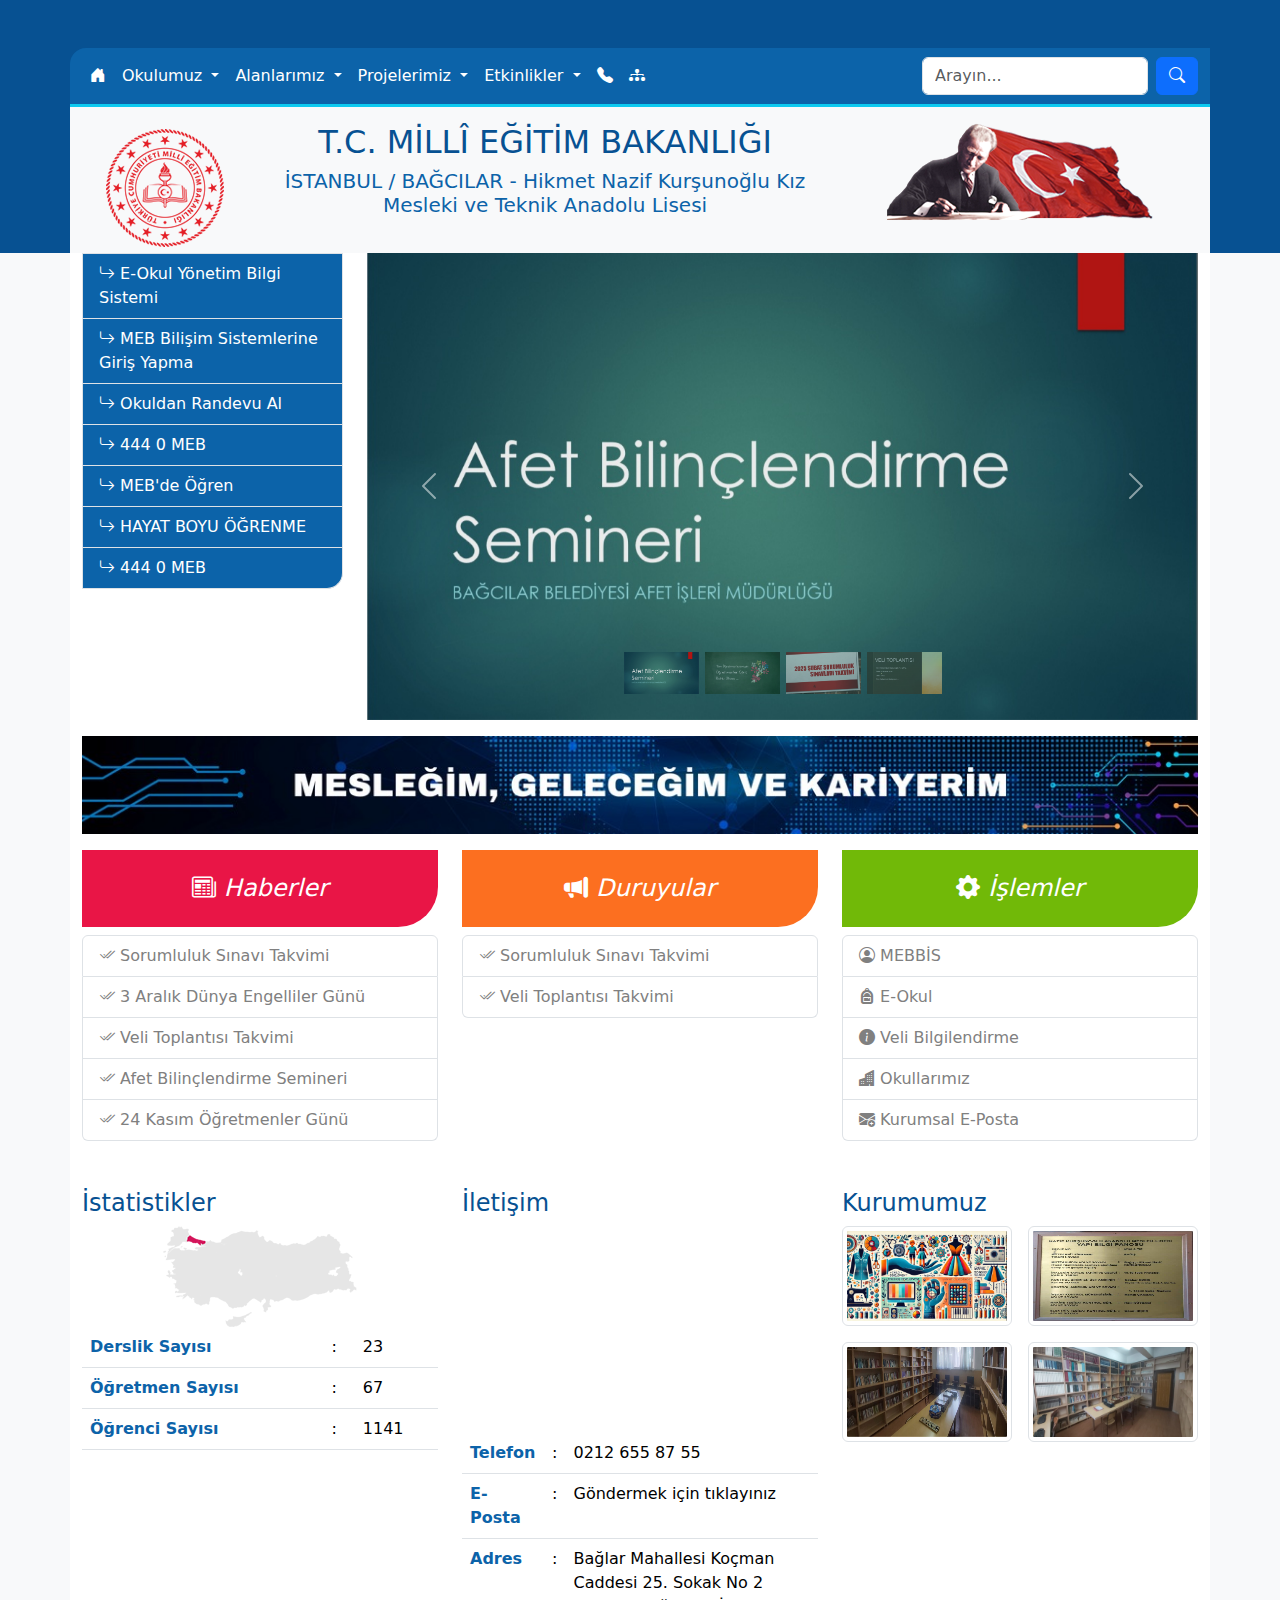
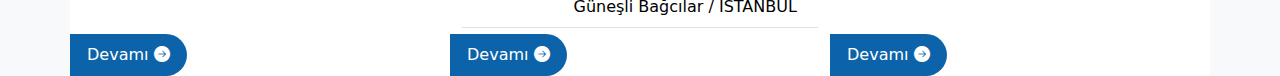
<file: 250305/index.html>
<!DOCTYPE html>
<html lang="tr">
<head>
    <meta charset="UTF-8">
    <meta name="viewport" content="width=device-width, initial-scale=1.0">
    <title>HNK MTAL</title>
    <link href="https://cdn.jsdelivr.net/npm/bootstrap@5.3.3/dist/css/bootstrap.min.css" rel="stylesheet" integrity="sha384-QWTKZyjpPEjISv5WaRU9OFeRpok6YctnYmDr5pNlyT2bRjXh0JMhjY6hW+ALEwIH" crossorigin="anonymous">
    <link rel="stylesheet" href="tasarim.css">
    <link rel="shortcut icon" href="res/meb_logo.png">
    <link rel="stylesheet" href="https://cdn.jsdelivr.net/npm/bootstrap-icons@1.11.3/font/bootstrap-icons.min.css">
</head>
<body class="bg-light">
    <header class="pt-5">
        <div class="container">
            <div class="row">
                <nav  id="main-menu" class="navbar navbar-expand-lg sol-ust-yuvarla border-bottom border-3 border-info">
                    <div class="container-fluid">
                      <button class="navbar-toggler" type="button" data-bs-toggle="collapse" data-bs-target="#maiNav" aria-controls="mainNav" aria-expanded="false" aria-label="Toggle navigation">
                        <span class="navbar-toggler-icon"></span>
                      </button>
                      <div class="collapse navbar-collapse" id="maiNav">
                        <ul class="navbar-nav me-auto mb-2 mb-lg-0">
                          <li class="nav-item">
                            <a class="nav-link active" aria-current="page" href="index.html"><i class="bi bi-house-door-fill"></i></a>
                          </li>
                          <li class="nav-item dropdown">
                            <a class="nav-link dropdown-toggle" href="#" role="button" data-bs-toggle="dropdown" aria-expanded="false">
                              Okulumuz
                            </a>
                            <ul class="dropdown-menu">
                              <li><a class="dropdown-item" href="#">Müdür</a></li>
                              <li><a class="dropdown-item" href="#">Kadromuz</a></li>
                              <li><a class="dropdown-item" href="#">Tarihçe</a></li>
                              <li><a class="dropdown-item" href="#">Okulumuz Hakkında</a></li>
                            </ul>
                          </li>
                          <li class="nav-item dropdown">
                            <a class="nav-link dropdown-toggle" href="#" role="button" data-bs-toggle="dropdown" aria-expanded="false">
                              Alanlarımız
                            </a>
                            <ul class="dropdown-menu">
                              <li><a class="dropdown-item" href="#">Bilişim Teknolojileri</a></li>
                              <li><a class="dropdown-item" href="#">Moda Tasarım</a></li>
                              <li><a class="dropdown-item" href="#">Çocuk Gelişim</a></li>
                              <li><a class="dropdown-item" href="#">Grafik Tasarım</a></li>
                            </ul>
                          </li>
                          <li class="nav-item dropdown">
                            <a class="nav-link dropdown-toggle" href="#" role="button" data-bs-toggle="dropdown" aria-expanded="false">
                              Projelerimiz
                            </a>
                            <ul class="dropdown-menu">
                              <li><a class="dropdown-item" href="#">Erasmus</a></li>
                              <li><a class="dropdown-item" href="#">Etwinning</a></li>
                              <li><a class="dropdown-item" href="#">Çekya Öğretmen Hareketliliği</a></li>
                            </ul>
                          </li>
                          <li class="nav-item dropdown">
                            <a class="nav-link dropdown-toggle" href="#" role="button" data-bs-toggle="dropdown" aria-expanded="false">
                              Etkinlikler
                            </a>
                            <ul class="dropdown-menu">
                              <li><a class="dropdown-item" href="#">Uygulama Anasınıfı</a></li>
                              <li><a class="dropdown-item" href="#">Mevlid</a></li>
                              <li><a class="dropdown-item" href="#">24 Kasım</a></li>
                              <li><a class="dropdown-item" href="#">İstanbul Okuyor</a></li>
                              <li><a class="dropdown-item" href="#">Akıllı İlaç Kullanımı</a></li>
                            </ul>
                          </li>
                          <li class="nav-item">
                                <a href="#" class="nav-link"><i class="bi bi-telephone-fill"></i></a>
                          </li>
                          <li class="nav-item">
                            <a href="#" class="nav-link"><i class="bi bi-diagram-3-fill"></i></a>
                      </li>
                        </ul>
                        <form class="d-flex" role="search">
                          <input class="form-control me-2" type="search" placeholder="Arayın..." aria-label="Search">
                          <button class="btn btn-primary" type="submit"><i class="bi bi-search"></i></button>
                        </form>
                      </div>
                    </div>
                  </nav>
            </div>

            <div class="row bg-light text-center pt-3">
                <div class="col-12 col-md-2">
                    <a href="index.html"><img src="res/meb_logo.png" alt="MEB Logo" class="img-fluid"></a>
                </div>
                <div id="site-baslik" class="col-12 col-md-6">
                    <h2 class="text-uppercase">T.C. Mİllî Eğİtİm BakanlIğI</h2>
                    <h3 class=" fs-5">İSTANBUL / BAĞCILAR - Hikmet Nazif Kurşunoğlu Kız Mesleki ve Teknik Anadolu Lisesi</h3>
                </div>
                <div class="col-12 col-md-4">
                    <img src="res/atabayrak.png" alt="ATATÜRK" class="img-fluid">
                </div>
            </div>
        </div>
    </header>

    

    <main>
      <div class="container bg-white">
        <div class="row">
          <div class="col-12 col-md-3"id="baglanti-liste">
            <ul class="list-group rounded-0 sag-alt-yuvarla"> 
              <li class="list-group-item"><a class="nav-link" href="#"><i class="bi bi-arrow-return-right"></i> E-Okul Yönetim Bilgi Sistemi</a></li>
              <li class="list-group-item"><a class="nav-link" href="#"><i class="bi bi-arrow-return-right"></i> MEB Bilişim Sistemlerine Giriş Yapma</a></li>
              <li class="list-group-item"><a class="nav-link" href="#"><i class="bi bi-arrow-return-right"></i> Okuldan Randevu Al</a></li>
              <li class="list-group-item"><a class="nav-link" href="#"><i class="bi bi-arrow-return-right"></i> 444 0 MEB</a></li>
              <li class="list-group-item"><a class="nav-link" href="#"><i class="bi bi-arrow-return-right"></i> MEB'de Öğren</a></li>
              <li class="list-group-item"><a class="nav-link" href="#"><i class="bi bi-arrow-return-right"></i> HAYAT BOYU ÖĞRENME</a></li>
              <li class="list-group-item"><a class="nav-link" href="#"><i class="bi bi-arrow-return-right"></i> 444 0 MEB</a></li>

            </ul>
            </div>

            <div class="col-12 col-md-9">
            <div id="slider1" class="carousel slide">
              <div id="carouselExampleIndicators" class="carousel slide">
                <div class="carousel-indicators">
                  <button type="button" data-bs-target="#carouselExampleIndicators" data-bs-slide-to="0" class="active" aria-current="true" aria-label="Slayt 1">
                    <img src="res/k_26161726_afet.jpg" class="d-block w-100" alt="veli toplantısı duyuru">
                  </button>
                  <button type="button" data-bs-target="#carouselExampleIndicators" data-bs-slide-to="1" aria-label="Slayt 2">
                    <img src="res/ogretmenler_gunu.jpg" class="d-block w-100" alt="öğretmenler günü">
                  </button>
                  <button type="button" data-bs-target="#carouselExampleIndicators" data-bs-slide-to="2" aria-label="Slayt 3">
                    <img src="res/sorumluluk_duyuru.jpg" class="d-block w-100" alt="sorumluluk sınavı duyuru">
                  </button>
                  <button type="button" data-bs-target="#carouselExampleIndicators" data-bs-slide-to="3" aria-label="Slayt 4">
                    <img src="res/veli_top_duyuru.jpg" class="d-block w-100" alt="veli toplantısı duyuru">
                  </button>
                </div>
              <div class="carousel-inner">
                <div class="carousel-item active">
                  <img src="res/k_26161726_afet.jpg" class="d-block w-100" alt="veli toplantısı duyuru">
                </div>
                <div class="carousel-item">
                  <img src="res/ogretmenler_gunu.jpg" class="d-block w-100" alt="öğretmenler günü">
                </div>
                <div class="carousel-item">
                  <img src="res/sorumluluk_duyuru.jpg" class="d-block w-100" alt="sorumluluk sınavı duyuru">
                </div>
                <div class="carousel-item">
                  <img src="res/veli_top_duyuru.jpg" class="d-block w-100" alt="veli toplantısı duyuru">
                </div>

              </div>
              <button class="carousel-control-prev" type="button" data-bs-target="#slider1" data-bs-slide="prev">
                <span class="carousel-control-prev-icon" aria-hidden="true"></span>
                <span class="visually-hidden">Geri</span>
              </button>
              <button class="carousel-control-next" type="button" data-bs-target="#slider1" data-bs-slide="next">
                <span class="carousel-control-next-icon" aria-hidden="true"></span>
                <span class="visually-hidden">İleri</span>
              </button>
            </div>
          </div>
          </div>
       </div>
       
       <div class="row">
        <f class="col-12 text-center pt-3 pb-3">
          <img src="res/meslegim_hayatim.jpg" alt="mesleğim,geleceğim ve kariyerim" class="img-fluid">
        </f>
       </div>

       <div class="row">
        <div class="col-12 col-md-4">
          <h4 id="baslik-haber"><i class="bi bi-newspaper"></i> Haberler</h4>
          <ul class="list-group" id="list-haber">
            <li class="list-group-item"><a href="#"><i class="bi bi-check2-all"></i> Sorumluluk Sınavı Takvimi</a></li>
            <li class="list-group-item"><a href="#"><i class="bi bi-check2-all"></i> 3 Aralık Dünya Engelliler Günü</a></li>
            <li class="list-group-item"><a href="#"><i class="bi bi-check2-all"></i> Veli Toplantısı Takvimi</a></li>
            <li class="list-group-item"><a href="#"><i class="bi bi-check2-all"></i> Afet Bilinçlendirme Semineri</a></li>
            <li class="list-group-item"><a href="#"><i class="bi bi-check2-all"></i> 24 Kasım Öğretmenler Günü</a></li>
          </ul>
        </div>
        <div class="col-12 col-md-4">
          <h4 id="baslik-duyuru"><i class="bi bi-megaphone-fill"></i> Duruyular</h4>
          <ul class="list-group" id="list-duyuru">
            <li class="list-group-item"><a href="#"><i class="bi bi-check2-all"></i> Sorumluluk Sınavı Takvimi</a></li>
            <li class="list-group-item"><a href="#"><i class="bi bi-check2-all"></i> Veli Toplantısı Takvimi</a></li>
          </ul>
        </div>
        <div class="col-12 col-md-4">
          <h4 id="baslik-islem"><i class="bi bi-gear-fill"></i> İşlemler</h4>
          <ul class="list-group" id="list-islem">
            <li class="list-group-item"><a href="#"><i class="bi bi-person-circle"></i> MEBBİS</a></li>
            <li class="list-group-item"><a href="#"><i class="bi bi-backpack-fill"></i> E-Okul</a></li>
            <li class="list-group-item"><a href="#"><i class="bi bi-info-circle-fill"></i> Veli Bilgilendirme</a></li>
            <li class="list-group-item"><a href="#"><i class="bi bi-buildings-fill"></i> Okullarımız</a></li>
            <li class="list-group-item"><a href="#"><i class="bi bi-envelope-plus-fill"></i> Kurumsal E-Posta</a></li>
          </ul>
        </div>
       </div>


       <div class="row mt-5" id="panel-1">
        <div class="col-12 col-md-4 position-relative">
          <h4>İstatistikler</h4>
          <div class="text-center">
            <img src="res/harita.png" alt="harita" class="image-fluid">
          </div>
          <table class="table">
            <tr>
              <th>Derslik Sayısı</th>
            <td>:</td>
            <td>23</td>
            </tr>
            <tr>
              <th>Öğretmen Sayısı</th>
            <td>:</td>
            <td>67</td>
            </tr>
            <tr>
              <th>Öğrenci Sayısı</th>
            <td>:</td>
            <td>1141</td>
            </tr>
          </table>
          <div class="py-3"></div>
          <div>
            <button class="btn btn-acik-mavi rounded-0 rounded-end-pill py-2 px-3 position-absolute bottom-0 start-0">Devamı <i class="bi bi-arrow-right-circle-fill"></i></button>
          </div>
        </div>
        <div class="col-12 col-md-4 position-relative">
          <h4>İletişim</h4>
          <div class="text-center">
            <iframe src="https://www.google.com/maps/embed?pb=!1m19!1m8!1m3!1d96311.39677352233!2d28.7427996!3d41.0311375!3m2!1i1024!2i768!4f13.1!4m8!3e6!4m0!4m5!1s0x14caa4e4a654838f%3A0xebe75d25b108b26a!2zQmHEn2xhciwgR8O8bmXFn2xpIEthdsWfYcSfxLEgTm86MiBEOjIsIDM0MjA5IEJhxJ9jxLFsYXIvxLBzdGFuYnVs!3m2!1d41.0314258!2d28.8255438!5e0!3m2!1str!2str!4v1741783286317!5m2!1str!2str" width="100%" height="200px" style="border:0;" allowfullscreen="" loading="lazy" referrerpolicy="no-referrer-when-downgrade"></iframe>
          </div>
          <table class="table">
            <tr>
              <th>Telefon</th>
            <td>:</td>
            <td>0212 655 87 55</td>
            </tr>
            <tr>
              <th>E-Posta</th>
            <td>:</td>
            <td>Göndermek için tıklayınız</td>
            </tr>
            <tr>
              <th>Adres</th>
            <td>:</td>
            <td>Bağlar Mahallesi Koçman Caddesi 25. Sokak No 2 Güneşli Bağcılar / İSTANBUL</td>
            </tr>
          </table>
          <div class="py-3"></div>
          <div>
            <button class="btn btn-acik-mavi rounded-0 rounded-end-pill py-2 px-3 position-absolute bottom-0 start-0">Devamı <i class="bi bi-arrow-right-circle-fill"></i></button>
          </div>
        </div>
        <div class="col-12 col-md-4 position-relative">
          <h4>Kurumumuz</h4>
          <div class="row g-3">
            <div class="col-12 col-md-6 position-relative">
              <img src="res/kurumumuz1.jpg" alt="kurum1" class="img-thumbnail kurum-resim">
            </div>
            <div class="col-12 col-md-6">
              <img src="res/kurumumuz2.jpg" alt="kurum2" class="img-thumbnail kurum-resim">
            </div>
            <div class="col-12 col-md-6">
              <img src="res/kurumumuz3.jpg" alt="kurum3" class="img-thumbnail kurum-resim">
            </div>
            <div class="col-12 col-md-6">
              <img src="res/kurumumuz4.jpg" alt="kurum4" class="img-thumbnail kurum-resim">
            </div>
          </div>
          <div class="py-3"></div>
          <div>
            <button class="btn btn-acik-mavi rounded-0 rounded-end-pill py-2 px-3 position-absolute bottom-0 start-0">Devamı <i class="bi bi-arrow-right-circle-fill"></i></button>
          </div>
          
        </div>
       </div>
       
      </div>
    </main>



    <footer></footer>



    <script src="https://cdn.jsdelivr.net/npm/bootstrap@5.3.3/dist/js/bootstrap.bundle.min.js" integrity="sha384-YvpcrYf0tY3lHB60NNkmXc5s9fDVZLESaAA55NDzOxhy9GkcIdslK1eN7N6jIeHz" crossorigin="anonymous"></script>
</body>
</html>
</file>
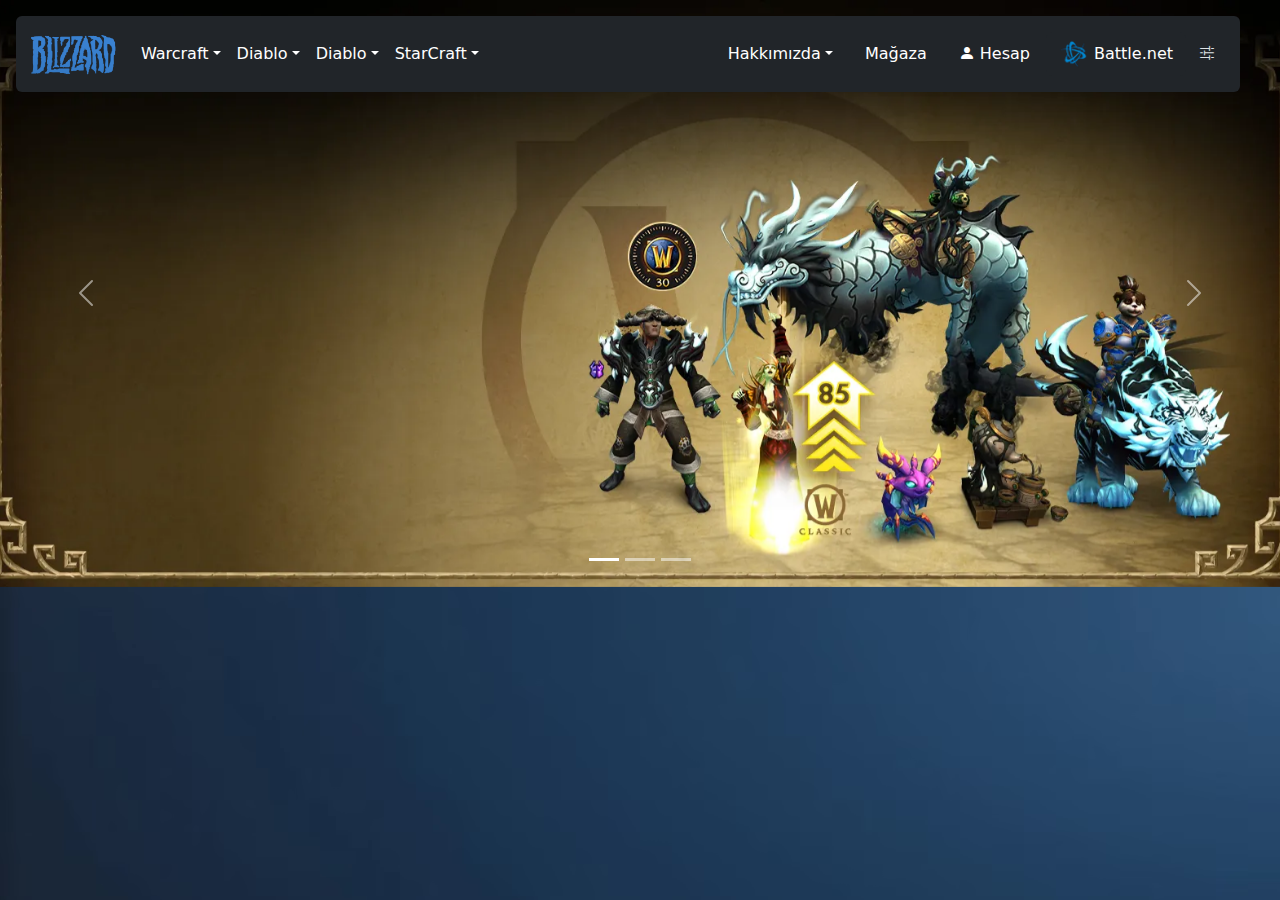
<file: 250319/index.html>
<!DOCTYPE html>
<html lang="tr">
<head>
    <meta charset="UTF-8">
    <meta name="viewport" content="width=device-width, initial-scale=1.0">
    <title>Blizzard - Battle.net</title>
    <link href="https://cdn.jsdelivr.net/npm/bootstrap@5.3.3/dist/css/bootstrap.min.css" rel="stylesheet"
        integrity="sha384-QWTKZyjpPEjISv5WaRU9OFeRpok6YctnYmDr5pNlyT2bRjXh0JMhjY6hW+ALEwIH" crossorigin="anonymous">
    <link rel="stylesheet" href="https://cdn.jsdelivr.net/npm/bootstrap-icons@1.11.3/font/bootstrap-icons.min.css">
    <link rel="stylesheet" href="style.css">
    <link rel="shortcut icon" href="res/battlenet-logo.png">
</head>
<body>
    <!--HEADER-->
    <header>
        <div class="row">
            <div class="col-12 position-fixed z-3">
                <nav class="navbar navbar-expand-lg rounded-2 bg-dark m-3" data-bs-theme="dark">
                    <div class="container-fluid">
                        <a class="navbar-brand" href="index.html"><img height="50px" src="res/blizzard-logo.png" alt="logo"></a>
                        <button class="navbar-toggler" type="button" data-bs-toggle="collapse"data-bs-target="#ana-menu" aria-controls="navbarSupportedContent" aria-expanded="false"aria-label="Toggle navigation">
                            <span class="navbar-toggler-icon"></span>
                        </button>
                        <div class="collapse navbar-collapse" id="ana-menu">
                            <!--Warcraft Menü-->
                            <ul class="navbar-nav me-auto mb-2 mb-lg-0">
                                <li class="nav-item dropdown">
                                    <a class="nav-link dropdown-toggle text-color" href="#" role="button" data-bs-toggle="dropdown" aria-expanded="false">Warcraft</a>
                                    <ul class="dropdown-menu">
                                        <li><a class="dropdown-item" href="#">World of Warcraft</a></li>
                                        <li><a class="dropdown-item" href="#">World of Warcraft: The War Within</a></li>
                                        <li><a class="dropdown-item" href="#">Warcraft I: Remastered</a></li>
                                        <li><a class="dropdown-item" href="#">Warcraft II: Remastered</a></li>
                                    </ul>
                                </li>
                                <!--Diablo Menü-->
                                <li class="nav-item dropdown">
                                    <a class="nav-link dropdown-toggle text-color" href="#" role="button" data-bs-toggle="dropdown" aria-expanded="false">Diablo</a>
                                    <ul class="dropdown-menu">
                                        <li><a class="dropdown-item" href="#">Diablo IV</a></li>
                                        <li><a class="dropdown-item" href="#">Diablo Immortal</a></li>
                                    </ul>
                                </li>
                                <!--Overwatch Menü-->
                                <li class="nav-item dropdown">
                                    <a class="nav-link dropdown-toggle text-color" href="#" role="button" data-bs-toggle="dropdown" aria-expanded="false">Diablo</a>
                                    <ul class="dropdown-menu">
                                        <li><a class="dropdown-item" href="#">Overwatch II</a></li>
                                    </ul>
                                </li>
                                <!--StarCraft Menü-->
                                <li class="nav-item dropdown">
                                    <a class="nav-link dropdown-toggle text-color" href="#" role="button" data-bs-toggle="dropdown" aria-expanded="false">StarCraft</a>
                                    <ul class="dropdown-menu">
                                        <li><a class="dropdown-item" href="#">StarCraft II</a></li>
                                        <li><a class="dropdown-item" href="#">StarCraft: Remastered</a></li>
                                    </ul>
                                </li>
                            </ul>
                            <!--üst sağ menü-->
                            <ul class="nav justify-content-end">
                                <li class="nav-item dropdown">
                                    <a class="nav-link dropdown-toggle text-color" href="#" role="button" data-bs-toggle="dropdown"aria-expanded="false">Hakkımızda</a>
                                    <ul class="dropdown-menu">
                                        <li><a class="dropdown-item" href="#">Blizzard Hakkında</a></li>
                                        <li><a class="dropdown-item" href="#">Haberler</a></li>
                                        <li><a class="dropdown-item" href="#">BlizzCon</a></li>
                                        <li><a class="dropdown-item" href="#">Kariyer</a></li>
                                        <li><a class="dropdown-item" href="#">Ürünler</a></li>
                                    </ul>
                                </li>
                                <li class="nav-item">
                                    <a class="nav-link text-color" href="#">Mağaza</a>
                                </li>
                                <li class="nav-item">
                                    <a class="nav-link text-color" href="#"  data-bs-toggle="modal" data-bs-target="#user-modal"><i class="bi bi-person-fill"></i> Hesap</a>
                                </li>
                            </ul>
                            <!--Battle.net'i İndir-->
                            <button type="button" class="btn btn-dark"  data-bs-toggle="modal" data-bs-target="#game-modal"><img src="res/battlenet-logo.png" width="30px"alt=""> Battle.net</button>
                            <button type="button" class="btn" data-bs-toggle="offcanvas" data-bs-target="#offcanvasPanel"><i class="bi bi-sliders2"></i></button>
                        </div>
                        
                       
                    </div>
                </nav>
            </div>
        </div>
        <div class="row">
            <div class="col-12 p-0">
                <div id="slider" class="carousel slide">
                    <div class="carousel-indicators">
                      <button type="button" data-bs-target="#slider" data-bs-slide-to="0" class="active" aria-current="true" aria-label="Slide 1"></button>
                      <button type="button" data-bs-target="#slider" data-bs-slide-to="1" aria-label="Slide 2"></button>
                      <button type="button" data-bs-target="#slider" data-bs-slide-to="2" aria-label="Slide 3"></button>
                    </div>
                    <div class="carousel-inner">
                      <div class="carousel-item active">
                        <img src="res/slider/WoW_ClassicMOPBundle_Blizzardcom_HeaderDesktop_1600x720 (1).webp" class="d-block w-100" alt="...">
                      </div>
                      <div class="carousel-item">
                        <img src="res/slider/HS_31p6_ITED_MegaBundle_PP_Blizzardcom_Desktop_1600x720_RN01.webp" class="d-block w-100" alt="...">
                      </div>
                      <div class="carousel-item">
                        <img src="res/slider/WAR_SXSW_Thor-Announce_Blizzardcom_Desktop_1600x720_JL01a.webp" class="d-block w-100" alt="...">
                      </div>
                    </div>
                    <button class="carousel-control-prev" type="button" data-bs-target="#slider" data-bs-slide="prev">
                      <span class="carousel-control-prev-icon" aria-hidden="true"></span>
                      <span class="visually-hidden">Previous</span>
                    </button>
                    <button class="carousel-control-next" type="button" data-bs-target="#slider" data-bs-slide="next">
                      <span class="carousel-control-next-icon" aria-hidden="true"></span>
                      <span class="visually-hidden">Next</span>
                    </button>
                  </div>
            </div>
        </div>
    </header>

    <main>
        
    </main>
    
    <footer></footer>

    <!--Battle.net-->
    <div class="modal fade text-color" tabindex="-1" id="game-modal" data-bs-theme="dark">
        <div class="modal-dialog  modal-xl">
          <div class="modal-content">
            <div class="modal-header">
              <h5 class="modal-title">Game Download Center</h5>
              <button type="button" class="btn-close" data-bs-dismiss="modal" aria-label="Close"></button>
            </div>
            <div class="modal-body">
              <div class="container-fluid">
                <div class="row mb-2 align-items-center">
                  <div class="col-md-3">
                    <img src="res/img/blizzard_game_card_background_MOP.jpg" class="img-fluid w-100"  alt="fds">
                  </div>
                  <div class="col-md-6">Lorem ipsum dolor sit amet consectetur adipisicing elit. Distinctio perspiciatis labore, magnam laudantium nihil asperiores totam exercitationem, quas iusto tempora consectetur earum sequi ex similique mollitia cum eius sunt nisi?</div>
                  <div class="col-md-3">
                    <a href="#" class="btn btn-primary">Download</a>
                  </div>
                </div>
                <div class="row mb-2">
                  <div class="col-md-3">
                    <img src="res/card/blizzard_game_card_background_w2r.jpg" class="img-fluid w-100"  alt="fds">
                  </div>
                  <div class="col-md-6">Lorem ipsum dolor sit amet consectetur adipisicing elit. Distinctio perspiciatis labore, magnam laudantium nihil asperiores totam exercitationem, quas iusto tempora consectetur earum sequi ex similique mollitia cum eius sunt nisi?</div>
                  <div class="col-md-3">
                    <a href="#" class="btn btn-primary">Download</a>
                  </div>
                </div>
                <div class="row mb-2">
                  <div class="col-md-3">
                    <img src="res/card/blizzard_game_card_background_w3r_locale.jpg" class="img-fluid w-100"  alt="fds">
                  </div>
                  <div class="col-md-6">Lorem ipsum dolor sit amet consectetur adipisicing elit. Distinctio perspiciatis labore, magnam laudantium nihil asperiores totam exercitationem, quas iusto tempora consectetur earum sequi ex similique mollitia cum eius sunt nisi?</div>
                  <div class="col-md-3">
                    <a href="#" class="btn btn-primary">Download</a>
                  </div>
                </div>
                <div class="row mb-2">
                  <div class="col-md-3">
                    <img src="res/card/blizzard_game_card_background_wr.jpg" class="img-fluid w-100"  alt="fds">
                  </div>
                  <div class="col-md-6">Lorem ipsum dolor sit amet consectetur adipisicing elit. Distinctio perspiciatis labore, magnam laudantium nihil asperiores totam exercitationem, quas iusto tempora consectetur earum sequi ex similique mollitia cum eius sunt nisi?</div>
                  <div class="col-md-3">
                    <a href="#" class="btn btn-primary">Download</a>
                  </div>
                </div>
              </div>
            </div>
            <div class="modal-footer">
              <button type="button" class="btn btn-secondary" data-bs-dismiss="modal">Close</button>
              <button type="button" class="btn btn-success">Save changes</button>
            </div>
          </div>
        </div>
      </div>

    <!--Hesap-->
    <div class="modal fade text-color" tabindex="-1" id="user-modal" data-bs-theme="dark">
        <div class="modal-dialog">
          <div class="modal-content">
            <div class="modal-header">
              <h5 class="modal-title">Sign in</h5>
              <button type="button" class="btn-close" data-bs-dismiss="modal" aria-label="Close"></button>
            </div>
            <div class="modal-body">
                <form>
                    <div class="mb-3">
                      <label for="exampleInputEmail1" class="form-label">E-mail</label>
                      <input type="email" class="form-control" id="exampleInputEmail1" aria-describedby="emailHelp">
                      <div id="emailHelp" class="form-text">We'll never share your email with anyone else.</div>
                    </div>
                    <div class="mb-3">
                      <label for="exampleInputPassword1" class="form-label">Password</label>
                      <input type="password" class="form-control" id="exampleInputPassword1">
                    </div>
                    <div class="mb-3 form-check">
                      <input type="checkbox" class="form-check-input" id="exampleCheck1">
                      <label class="form-check-label" for="exampleCheck1">Remember me</label>
                    </div>
                    <button type="submit" class="btn btn-primary">Submit</button>
                </form>
          </div>
        </div>
      </div>

      <div class="offcanvas offcanvas-start" tabindex="-1" id="offcanvasPanel" aria-labelledby="offcanvasExampleLabel">
        <div class="offcanvas-header">
          <h5 class="offcanvas-title" id="offcanvasExampleLabel">Offcanvas</h5>
          <button type="button" class="btn-close" data-bs-dismiss="offcanvas" aria-label="Close"></button>
        </div>
        <div class="offcanvas-body">
          <div>
            Some text as placeholder. In real life you can have the elements you have chosen. Like, text, images, lists, etc.
          </div>
          <div class="dropdown mt-3">
            <button class="btn btn-secondary dropdown-toggle" type="button" data-bs-toggle="dropdown">
              Dropdown button
            </button>
            <ul class="dropdown-menu">
              <li><a class="dropdown-item" href="#">Action</a></li>
              <li><a class="dropdown-item" href="#">Another action</a></li>
              <li><a class="dropdown-item" href="#">Something else here</a></li>
            </ul>
          </div>
        </div>
      </div>

    <script src="https://cdn.jsdelivr.net/npm/@popperjs/core@2.11.8/dist/umd/popper.min.js"
        integrity="sha384-I7E8VVD/ismYTF4hNIPjVp/Zjvgyol6VFvRkX/vR+Vc4jQkC+hVqc2pM8ODewa9r"
        crossorigin="anonymous"></script>
    <script src="https://cdn.jsdelivr.net/npm/bootstrap@5.3.3/dist/js/bootstrap.min.js"
        integrity="sha384-0pUGZvbkm6XF6gxjEnlmuGrJXVbNuzT9qBBavbLwCsOGabYfZo0T0to5eqruptLy"
        crossorigin="anonymous"></script>
</body>
</html>
</file>
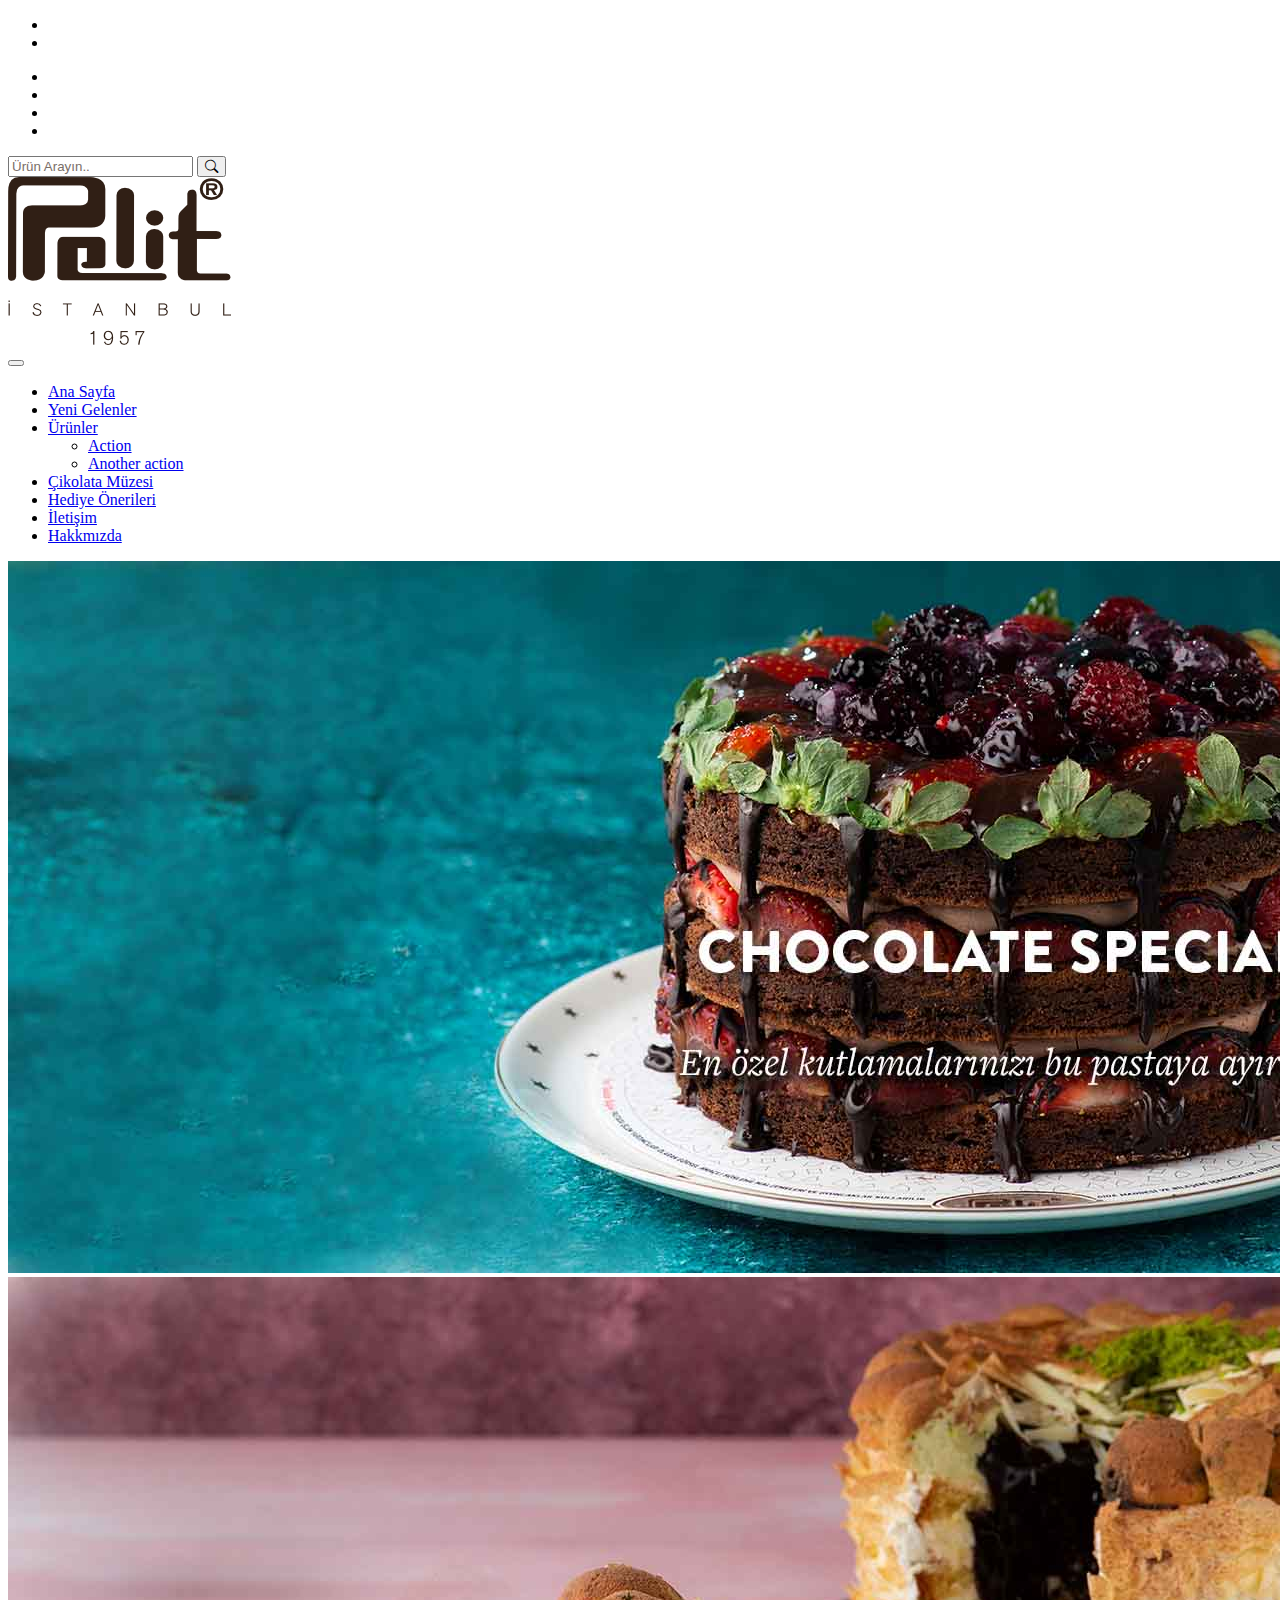
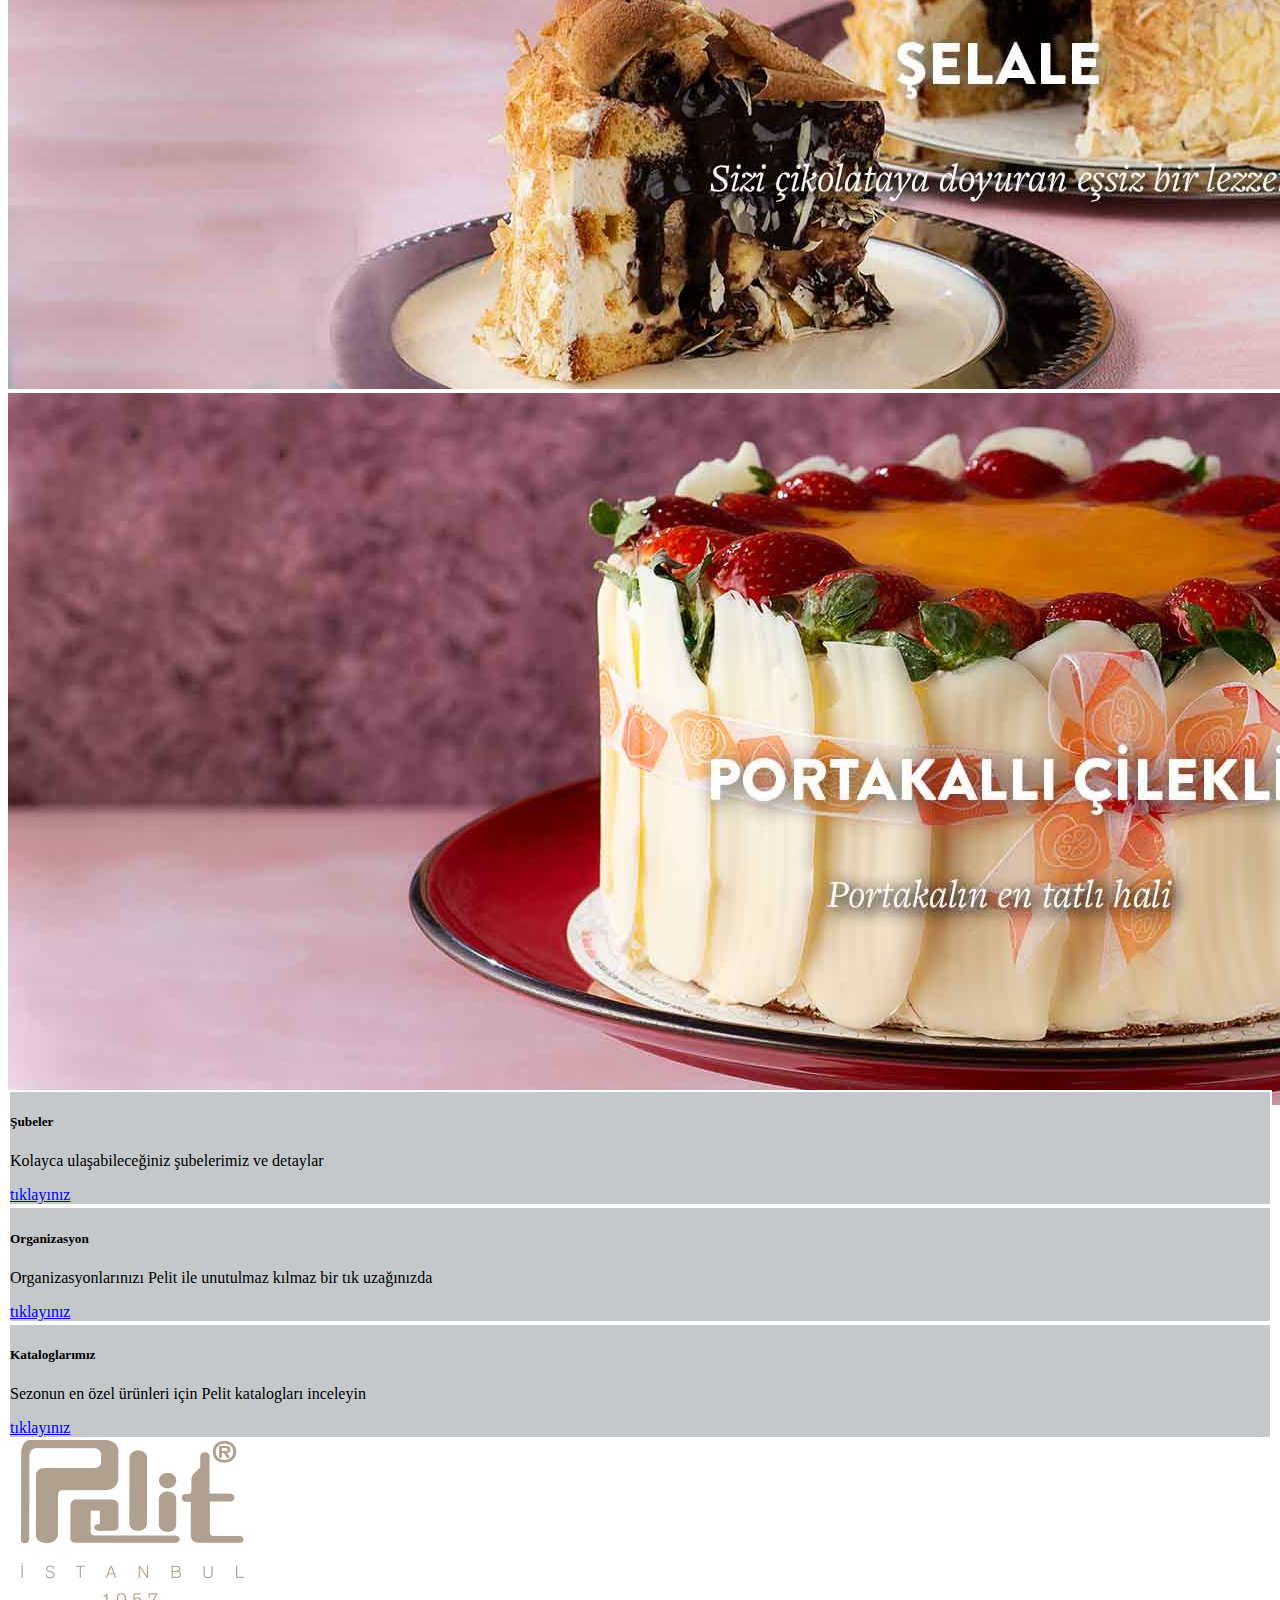
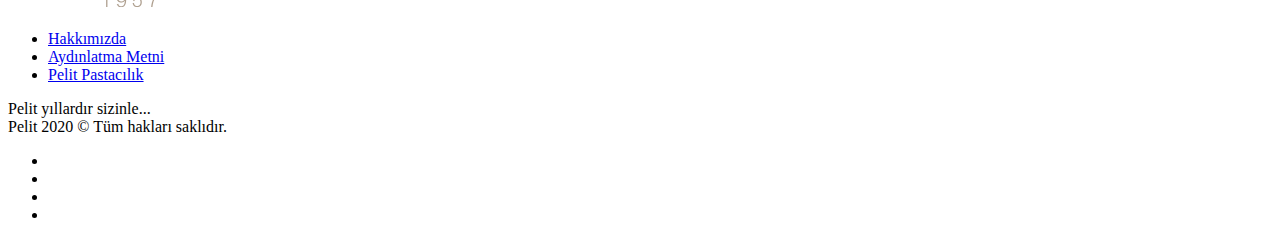
<file: 250409/index.html>
<!doctype html>
<html lang="tr">
  <head>
    <meta charset="utf-8">
    <meta name="viewport" content="width=device-width, initial-scale=1">
    <title>Pelit Pastaneleri</title>
    <link href="https://cdn.jsdelivr.net/npm/bootstrap@5.3.5/dist/css/bootstrap.min.css" rel="stylesheet" integrity="sha384-SgOJa3DmI69IUzQ2PVdRZhwQ+dy64/BUtbMJw1MZ8t5HZApcHrRKUc4W0kG879m7" crossorigin="anonymous">
    <link rel="stylesheet" href="sabitler.css">
    <link rel="stylesheet" href="tasarim.css">
    <link rel="stylesheet" href="https://cdn.jsdelivr.net/npm/bootstrap-icons@1.11.3/font/bootstrap-icons.min.css">
    <link rel="shortcut icon" href="res/pelit-logo-2-min.png">
  </head>
  <body>
    
    <!-- üst kısım -->
     <header>
        <!-- 1.üst satır -->
         <div class="bg-secondary">
          <div class="container">
            <div class="row">
              <!-- dil menü -->
              <div class="col-12 d-flex">
                <ul class="nav" id="language-menu">
                  <li class="nav-item">
                    <a class="nav-link active" aria-current="page" href="#">TR</a>
                  </li>
                  <li class="nav-item">
                    <a class="nav-link" href="#">EN</a>
                  </li>
                </ul>

                <!-- sosyal medya menü -->
                <ul class="nav" id="social-menu">
                  <li class="nav-item">
                    <a class="nav-link" aria-current="page" href="#"><i class="bi bi-facebook"></i></a>
                  </li>
                  <li class="nav-item">
                    <a class="nav-link" href="#"><i class="bi bi-instagram"></i></a>
                  </li>
                  <li class="nav-item">
                    <a class="nav-link" href="#"><i class="bi bi-pinterest"></i></a>
                  </li>
                  <li class="nav-item">
                    <a class="nav-link" href="#"><i class="bi bi-twitter-x"></i></i></a>
                  </li>
                </ul>

                <!-- arama kısmı -->
                <form id="search-menu" class="d-flex ms-auto" role="search">
                  <input class="form-control rounded-0 bg-primary border-0 text-light" type="search" placeholder="Ürün Arayın.." aria-label="search">
                  <button class="btn bg-primary text-light rounded-0" type="submit"><i class="bi bi-search"></i></button>
                </form>
              </div>
            </div>
          </div>
         </div>

         <!-- 2.üst satır -->
         <div>
         <div class="container">
          <div class="row justify-content-center py-3">
            <div class="col-4 col-md-2">
              <a href="index.html"><img src="res/pelit-logo-2.png" alt="logo" class="img-fluid"></a>
            </div>
          </div>
         </div>
        </div>

         <!-- 3.üst satır -->
         <div class="bg-primary">
              <div class="container">
                <div class="row">
                    <div class="col-12">
                      <nav id="main-menu" class="navbar navbar-expand-lg" data-bs-theme="dark">
                        <div class="container-fluid">
                          <button class="navbar-toggler" type="button" data-bs-toggle="collapse" data-bs-target="#navbarSupportedContent"
                            aria-controls="navbarSupportedContent" aria-expanded="false" aria-label="Toggle navigation">
                            <span class="navbar-toggler-icon"></span>
                          </button>
                          <div class="collapse navbar-collapse" id="navbarSupportedContent">
                            <ul class="navbar-nav me-auto mb-2 mb-lg-0">
                              <li class="nav-item">
                                <a class="nav-link active" aria-current="page" href="index.html">Ana Sayfa</a>
                              </li>
                              <li class="nav-item">
                                <a class="nav-link" href="#">Yeni Gelenler</a>
                              </li>
                              <li class="nav-item dropdown">
                                <a class="nav-link dropdown-toggle" href="#" role="button" data-bs-toggle="dropdown" aria-expanded="false">
                                  Ürünler
                                </a>
                                <ul class="dropdown-menu">
                                  <li><a class="dropdown-item" href="#">Action</a></li>
                                  <li><a class="dropdown-item" href="#">Another action</a></li>
                                </ul>
                                <li class="nav-item">
                                  <a href="#" class="nav-link">Çikolata Müzesi</a>
                                </li>
                              </li>
                              <li class="nav-item">
                                <a href="#" class="nav-link">Hediye Önerileri</a>
                              </li>
                              <li class="nav-item">
                                <a href="#" class="nav-link">İletişim</a>
                              </li>
                              <li class="nav-item">
                                <a href="#" class="nav-link">Hakkmızda</a>
                              </li>
                            </ul>
                          </div>
                        </div>
                      </nav>
                    </div>
                </div>
              </div>
         </div>
     </header>

     <!-- orta kısım -->
      <main>
        <!-- 1.orta satır -->
        <div id="pelitSlider" class="carousel slide carousel-fade" data-bs-ride="carousel">
          <div class="carousel-inner">
            <div class="carousel-item active">
              <img src="res/chocolatespecial.jpg" class="d-block w-100" alt="çikolatalı pasta">
            </div>
            <div class="carousel-item">
              <img src="res/selaletr.jpg" class="d-block w-100" alt="şelale pasta">
            </div>
            <div class="carousel-item">
              <img src="res/portakallicileklitr.jpg" class="d-block w-100" alt="meyveli pasta">
            </div>
          </div>
          <button class="carousel-control-prev" type="button" data-bs-target="#pelitSlider" data-bs-slide="prev">
            <span class="carousel-control-prev-icon" aria-hidden="true"></span>
            <span class="visually-hidden">Geri</span>
          </button>
          <button class="carousel-control-next" type="button" data-bs-target="#pelitSlider" data-bs-slide="next">
            <span class="carousel-control-next-icon" aria-hidden="true"></span>
            <span class="visually-hidd en">İleri</span>
          </button>
        </div>

         <!-- 2.orta satır -->
          <div class="container" id="bolum1">
            <div class="row">
                <div class="col-md-4">
                  <div class="card p-4 text-center">
                    <div class="card-body rounded-3">
                      <h5 class="card-title">Şubeler</h5>
                      <p class="card-text">Kolayca ulaşabileceğiniz şubelerimiz ve detaylar</p>
                      <a href="#" class="card-link">tıklayınız</a>
                    </div>
                  </div>
                </div>
                <div class="col-md-4">
                  <div class="card p-4 text-center">
                    <div class="card-body rounded-3">
                      <h5 class="card-title">Organizasyon</h5>
                      <p class="card-text">Organizasyonlarınızı Pelit ile unutulmaz kılmaz bir tık uzağınızda</p>
                      <a href="#" class="card-link">tıklayınız</a>
                    </div>
                  </div>
                </div>
                <div class="col-md-4">
                  <div class="card p-4 text-center">
                    <div class="card-body rounded-3">
                      <h5 class="card-title">Kataloglarımız</h5>
                      <p class="card-text">Sezonun en özel ürünleri için Pelit katalogları inceleyin</p>
                      <a href="#" class="card-link">tıklayınız</a>
                    </div>
                  </div>
                </div>
            </div>
          </div>
      </main>

      <!-- alt kısım -->
       <footer class="bg-primary">
        
        <!-- 1.alt satır -->
        <div class="container mt-4 py-3">
          <div class="row justify-content-center">
            <div class="col-md-2">
              <a href="index.html"><img src="res/logo-bottom-min.png" alt="logo" class="img-fluid"></a>
            </div>
          </div>
        </div>

        <!-- yatay çizgi -->
        <div class="container">
          <div class="yatay-cizgi"></div>
        </div>

        <!-- 2.alt satır -->
        <div class="container">
          <div class="row">
              <div class="col-12">
                <ul class="nav justify-content-center">
                  <li class="nav-item">
                    <a class="nav-link text-light" href="#">Hakkımızda</a>
                  </li>
                  <li class="nav-item">
                    <a class="nav-link text-light" href="#">Aydınlatma Metni</a>
                  </li>
                  <li class="nav-item">
                    <a class="nav-link text-light" href="#">Pelit Pastacılık</a>
                  </li>
                </ul>
              </div>
          </div>
        </div>

        <!-- 3.alt satır -->
        <div class="bg-secondary">
          <div class="container">
          <div class="row">
            <div class="col-md-4 text-light pt-2 text-center">Pelit yıllardır sizinle...</div>
            <div class="col-md-4 text-light pt-2 text-center">Pelit 2020 &copy; Tüm hakları saklıdır.</div>
            <div class="col-md-4">
              <ul class="nav" id="alt-social-menu">
                <li class="nav-item text-center">
                  <a class="nav-link" aria-current="page" href="#"><i class="bi bi-facebook"></i></a>
                </li>
                <li class="nav-item">
                  <a class="nav-link" href="#"><i class="bi bi-instagram"></i></a>
                </li>
                <li class="nav-item">
                  <a class="nav-link" href="#"><i class="bi bi-pinterest"></i></a>
                </li>
                <li class="nav-item">
                  <a class="nav-link" href="#"><i class="bi bi-twitter-x"></i></i></a>
                </li>
              </ul>
            </div>
          </div>
        </div>
        </div>
        

       </footer>

    <script src="https://cdn.jsdelivr.net/npm/bootstrap@5.3.5/dist/js/bootstrap.bundle.min.js" integrity="sha384-k6d4wzSIapyDyv1kpU366/PK5hCdSbCRGRCMv+eplOQJWyd1fbcAu9OCUj5zNLiq" crossorigin="anonymous"></script>
  </body>
</html>
</file>
<file: 250305/tasarim.css>
:root{
    --renk-koyu-mavi: #075192;
    --renk-acik-mavi: #0c63a9;
}

header{
    background-color: var(--renk-koyu-mavi);
}

.sol-ust-yuvarla{
    border-top-left-radius: 1rem;
}

#main-menu{
    background-color: var(--renk-acik-mavi);
}

#main-menu .nav-link{
    color: #fff;
}

#site-baslik h2{
    color: var(--renk-koyu-mavi);
}
#site-baslik h3{
    color: var(--renk-acik-mavi);
}

#baglanti-liste .list-group-item{
    background-color: var(--renk-acik-mavi);
}

#baglanti-liste .nav-link{
    color: #fff;
}

.sag-alt-yuvarla{
    border-bottom-right-radius: 1rem !important
}

.carousel-indicators [data-bs-target]{
    width: 75px;
    height: auto;
}

#list-haber a{
 color: gray;
 text-decoration: none
}

#list-haber a:hover{
    color: #e91546;
}

#list-duyuru a{
    color: gray;
    text-decoration: none
   }
   
#list-duyuru a:hover{
    color: #fc6f20;
}

#list-islem a{
 color: gray;
 text-decoration: none
}
   
#list-islem a:hover{
    color: #71b908;
}

#baslik-haber{
    font-style: italic;
    background-color: #e91546;
    text-align: center;
    color: #fff;
    padding: 1.5rem;
    border-bottom-right-radius: 2.5rem;
}

#baslik-duyuru{
    font-style: italic;
    background-color: #fc6f20;
    text-align: center;
    color: #fff;
    padding: 1.5rem;
    border-bottom-right-radius: 2.5rem;
}

#baslik-islem{
    font-style: italic;
    background-color: #71b908;
    text-align: center;
    color: #fff;
    padding: 1.5rem;
    border-bottom-right-radius: 2.5rem;
}

#panel-1 h4{
    color: var(--renk-koyu-mavi);
}

#panel-1 th{
    color: var(--renk-acik-mavi);
}

.btn-acik-mavi{
    background-color: var(--renk-acik-mavi);
    color: #fff;
}

.btn-acik-mavi:hover{
    outline: 3px solid var(--renk-acik-mavi);
    color: var(--renk-acik-mavi);
}

#panel-1 .kurum-resim{
    width: 100%;
    height: 100px;
    object-fit: fill;
}
</file>
<file: 250319/style.css>
body{
    background: url(res/img/2600_Featured_Games.webp);
}

.bg-dark{
    background-color: #282d43cc
}

.text-color{
    color: #fff;
}
</file>
<file: 250409/sabitler.css>
:root, [data-bs-theme=light] {
    --bs-blue: #0d6efd;
    --bs-indigo: #6610f2;
    --bs-purple: #6f42c1;
    --bs-pink: #d63384;
    --bs-red: #dc3545;
    --bs-orange: #fd7e14;
    --bs-yellow: #ffc107;
    --bs-green: #198754;
    --bs-teal: #20c997;
    --bs-cyan: #0dcaf0;
    --bs-black: #000;
    --bs-white: #fff;
    --bs-gray: #6c757d;
    --bs-gray-dark: #343a40;
    --bs-gray-100: #f8f9fa;
    --bs-gray-200: #e9ecef;
    --bs-gray-300: #dee2e6;
    --bs-gray-400: #ced4da;
    --bs-gray-500: #adb5bd;
    --bs-gray-600: #6c757d;
    --bs-gray-700: #495057;
    --bs-gray-800: #343a40;
    --bs-gray-900: #212529;
    --bs-primary: #514843;
    --bs-secondary: #7A6F69;
    --bs-success: #198754;
    --bs-info: #0dcaf0;
    --bs-warning: #ffc107;
    --bs-danger: #dc3545;
    --bs-light: #f8f9fa;
    --bs-dark: #212529;
    --bs-primary-rgb: 81, 72, 67;
    --bs-secondary-rgb:122, 111, 105;
    --bs-success-rgb: 25,135,84;
    --bs-info-rgb: 13,202,240;
    --bs-warning-rgb: 255,193,7;
    --bs-danger-rgb: 220,53,69;
    --bs-light-rgb: 248,249,250;
    --bs-dark-rgb: 33,37,41;
    --bs-primary-text-emphasis: #052c65;
    --bs-secondary-text-emphasis: #2b2f32;
    --bs-success-text-emphasis: #0a3622;
    --bs-info-text-emphasis: #055160;
    --bs-warning-text-emphasis: #664d03;
    --bs-danger-text-emphasis: #58151c;
    --bs-light-text-emphasis: #495057;
    --bs-dark-text-emphasis: #495057;
    --bs-primary-bg-subtle: #cfe2ff;
    --bs-secondary-bg-subtle: #e2e3e5;
    --bs-success-bg-subtle: #d1e7dd;
    --bs-info-bg-subtle: #cff4fc;
    --bs-warning-bg-subtle: #fff3cd;
    --bs-danger-bg-subtle: #f8d7da;
    --bs-light-bg-subtle: #fcfcfd;
    --bs-dark-bg-subtle: #ced4da;
    --bs-primary-border-subtle: #9ec5fe;
    --bs-secondary-border-subtle: #c4c8cb;
    --bs-success-border-subtle: #a3cfbb;
    --bs-info-border-subtle: #9eeaf9;
    --bs-warning-border-subtle: #ffe69c;
    --bs-danger-border-subtle: #f1aeb5;
    --bs-light-border-subtle: #e9ecef;
    --bs-dark-border-subtle: #adb5bd;
    --bs-white-rgb: 255,255,255;
    --bs-black-rgb: 0,0,0;
    --bs-font-sans-serif: system-ui,-apple-system,"Segoe UI",Roboto,"Helvetica Neue","Noto Sans","Liberation Sans",Arial,sans-serif,"Apple Color Emoji","Segoe UI Emoji","Segoe UI Symbol","Noto Color Emoji";
    --bs-font-monospace: SFMono-Regular,Menlo,Monaco,Consolas,"Liberation Mono","Courier New",monospace;
    --bs-gradient: linear-gradient(180deg, rgba(255, 255, 255, 0.15), rgba(255, 255, 255, 0));
    --bs-body-font-family: var(--bs-font-sans-serif);
    --bs-body-font-size: 1rem;
    --bs-body-font-weight: 400;
    --bs-body-line-height: 1.5;
    --bs-body-color: #212529;
    --bs-body-color-rgb: 33,37,41;
    --bs-body-bg: #fff;
    --bs-body-bg-rgb: 255,255,255;
    --bs-emphasis-color: #000;
    --bs-emphasis-color-rgb: 0,0,0;
    --bs-secondary-color: rgba(33, 37, 41, 0.75);
    --bs-secondary-color-rgb: 33,37,41;
    --bs-secondary-bg: #e9ecef;
    --bs-secondary-bg-rgb: 233,236,239;
    --bs-tertiary-color: rgba(33, 37, 41, 0.5);
    --bs-tertiary-color-rgb: 33,37,41;
    --bs-tertiary-bg: #f8f9fa;
    --bs-tertiary-bg-rgb: 248,249,250;
    --bs-heading-color: inherit;
    --bs-link-color: #0d6efd;
    --bs-link-color-rgb: 13,110,253;
    --bs-link-decoration: underline;
    --bs-link-hover-color: #0a58ca;
    --bs-link-hover-color-rgb: 10,88,202;
    --bs-code-color: #d63384;
    --bs-highlight-color: #212529;
    --bs-highlight-bg: #fff3cd;
    --bs-border-width: 1px;
    --bs-border-style: solid;
    --bs-border-color: #dee2e6;
    --bs-border-color-translucent: rgba(0, 0, 0, 0.175);
    --bs-border-radius: 0.375rem;
    --bs-border-radius-sm: 0.25rem;
    --bs-border-radius-lg: 0.5rem;
    --bs-border-radius-xl: 1rem;
    --bs-border-radius-xxl: 2rem;
    --bs-border-radius-2xl: var(--bs-border-radius-xxl);
    --bs-border-radius-pill: 50rem;
    --bs-box-shadow: 0 0.5rem 1rem rgba(0, 0, 0, 0.15);
    --bs-box-shadow-sm: 0 0.125rem 0.25rem rgba(0, 0, 0, 0.075);
    --bs-box-shadow-lg: 0 1rem 3rem rgba(0, 0, 0, 0.175);
    --bs-box-shadow-inset: inset 0 1px 2px rgba(0, 0, 0, 0.075);
    --bs-focus-ring-width: 0.25rem;
    --bs-focus-ring-opacity: 0.25;
    --bs-focus-ring-color: rgba(13, 110, 253, 0.25);
    --bs-form-valid-color: #198754;
    --bs-form-valid-border-color: #198754;
    --bs-form-invalid-color: #dc3545;
    --bs-form-invalid-border-color: #dc3545;
}
</file>
<file: 250409/tasarim.css>
#language-menu{
    border-right: solid 1px #fff;
}

#language-menu a, #social-menu a,#alt-social-menu a{
    color: var(--bs-white);
}

#language-menu a:hover,#social-menu a:hover{
    color: var(--bs-dark);
}


input[type="search"]::placeholder{
    color: var(--bs-secondary);
}

input[type="search"]:focus{
    box-shadow: none;
}

#bolum1 .card{
    background-color: var(--bs-secondary-border-subtle);
}

#bolum1 .card-body{
    border: 2px solid var(--bs-white);
}

#bolum1{
    position: relative;
    z-index: 100;
    margin-top: -40px;
}

.yatay-cizgi{
    border-bottom: solid 1px white;
}
</file>
